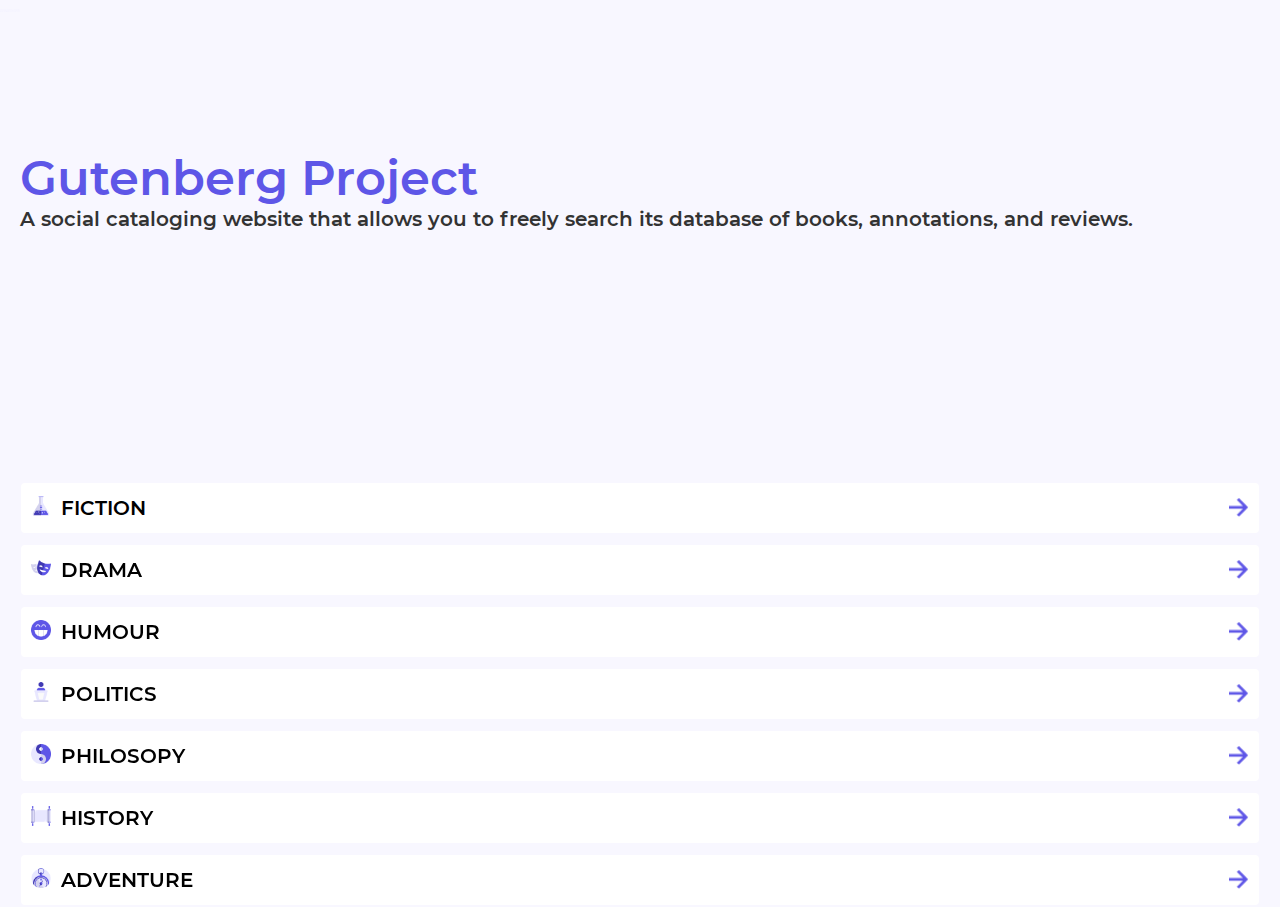
<file: booksApp/index.html>
<!doctype html><html lang="en"><head><meta charset="utf-8"/><meta httpequiv="X-UA-Compatible" content="IE=edge"/><meta name="viewport" content="width=device-width,initial-scale=1,minimum-scale=1,maximum-scale=1.00001,viewport-fit=cover"/><title>glutendexProject</title><style>#root,body,html{width:100%;-webkit-overflow-scrolling:touch;margin:0;padding:0;min-height:100%}#root{flex-shrink:0;flex-basis:auto;flex-grow:1;display:flex;flex:1}html{scroll-behavior:smooth;-webkit-text-size-adjust:100%;height:100%}body{display:flex;overflow-y:auto;overscroll-behavior-y:none;text-rendering:optimizeLegibility;-webkit-font-smoothing:antialiased;-moz-osx-font-smoothing:grayscale;-ms-overflow-style:scrollbar}</style><link rel="manifest" href="manifest.json"><link rel="icon" type="image/png" sizes="16x16" href="favicon-16.png"><link rel="icon" type="image/png" sizes="32x32" href="favicon-32.png"><link rel="shortcut icon" href="favicon.ico"><meta name="mobile-web-app-capable" content="yes"><meta name="apple-mobile-web-app-capable" content="yes"><meta name="apple-touch-fullscreen" content="yes"><meta name="apple-mobile-web-app-title" content="glutendexProject"><meta name="apple-mobile-web-app-status-bar-style" content="black-translucent"><link rel="apple-touch-icon" sizes="180x180" href="pwa/apple-touch-icon/apple-touch-icon-180.png"><link rel="apple-touch-startup-image" media="screen and (device-width: 320px) and (device-height: 568px) and (-webkit-device-pixel-ratio: 2) and (orientation: portrait)" href="pwa/apple-touch-startup-image/apple-touch-startup-image-640x1136.png"><link rel="apple-touch-startup-image" media="screen and (device-width: 414px) and (device-height: 896px) and (-webkit-device-pixel-ratio: 3) and (orientation: portrait)" href="pwa/apple-touch-startup-image/apple-touch-startup-image-1242x2688.png"><link rel="apple-touch-startup-image" media="screen and (device-width: 414px) and (device-height: 896px) and (-webkit-device-pixel-ratio: 2) and (orientation: portrait)" href="pwa/apple-touch-startup-image/apple-touch-startup-image-828x1792.png"><link rel="apple-touch-startup-image" media="screen and (device-width: 375px) and (device-height: 812px) and (-webkit-device-pixel-ratio: 3) and (orientation: portrait)" href="pwa/apple-touch-startup-image/apple-touch-startup-image-1125x2436.png"><link rel="apple-touch-startup-image" media="screen and (device-width: 414px) and (device-height: 736px) and (-webkit-device-pixel-ratio: 3) and (orientation: portrait)" href="pwa/apple-touch-startup-image/apple-touch-startup-image-1242x2208.png"><link rel="apple-touch-startup-image" media="screen and (device-width: 375px) and (device-height: 667px) and (-webkit-device-pixel-ratio: 2) and (orientation: portrait)" href="pwa/apple-touch-startup-image/apple-touch-startup-image-750x1334.png"><link rel="apple-touch-startup-image" media="screen and (device-width: 1024px) and (device-height: 1366px) and (-webkit-device-pixel-ratio: 2) and (orientation: portrait)" href="pwa/apple-touch-startup-image/apple-touch-startup-image-2048x2732.png"><link rel="apple-touch-startup-image" media="screen and (device-width: 834px) and (device-height: 1194px) and (-webkit-device-pixel-ratio: 2) and (orientation: portrait)" href="pwa/apple-touch-startup-image/apple-touch-startup-image-1668x2388.png"><link rel="apple-touch-startup-image" media="screen and (device-width: 834px) and (device-height: 1112px) and (-webkit-device-pixel-ratio: 2) and (orientation: portrait)" href="pwa/apple-touch-startup-image/apple-touch-startup-image-1668x2224.png"><link rel="apple-touch-startup-image" media="screen and (device-width: 768px) and (device-height: 1024px) and (-webkit-device-pixel-ratio: 2) and (orientation: portrait)" href="pwa/apple-touch-startup-image/apple-touch-startup-image-1536x2048.png"></head><body><noscript><form action="" style="background-color:#fff;position:fixed;top:0;left:0;right:0;bottom:0;z-index:9999"><div style="font-size:18px;font-family:Helvetica,sans-serif;line-height:24px;margin:10%;width:80%"><p>Oh no! It looks like JavaScript is not enabled in your browser.</p><p style="margin:20px 0"><button type="submit" style="background-color:#4630eb;border-radius:100px;border:none;box-shadow:none;color:#fff;cursor:pointer;font-weight:700;line-height:20px;padding:6px 16px">Reload</button></p></div></form></noscript><div id="root"></div><script src="./static/js/runtime~app.f0e61fac.js"></script><script src="./static/js/2.0171d84c.chunk.js"></script><script src="./static/js/app.fb8ba2ae.chunk.js"></script></body></html>
</file>
